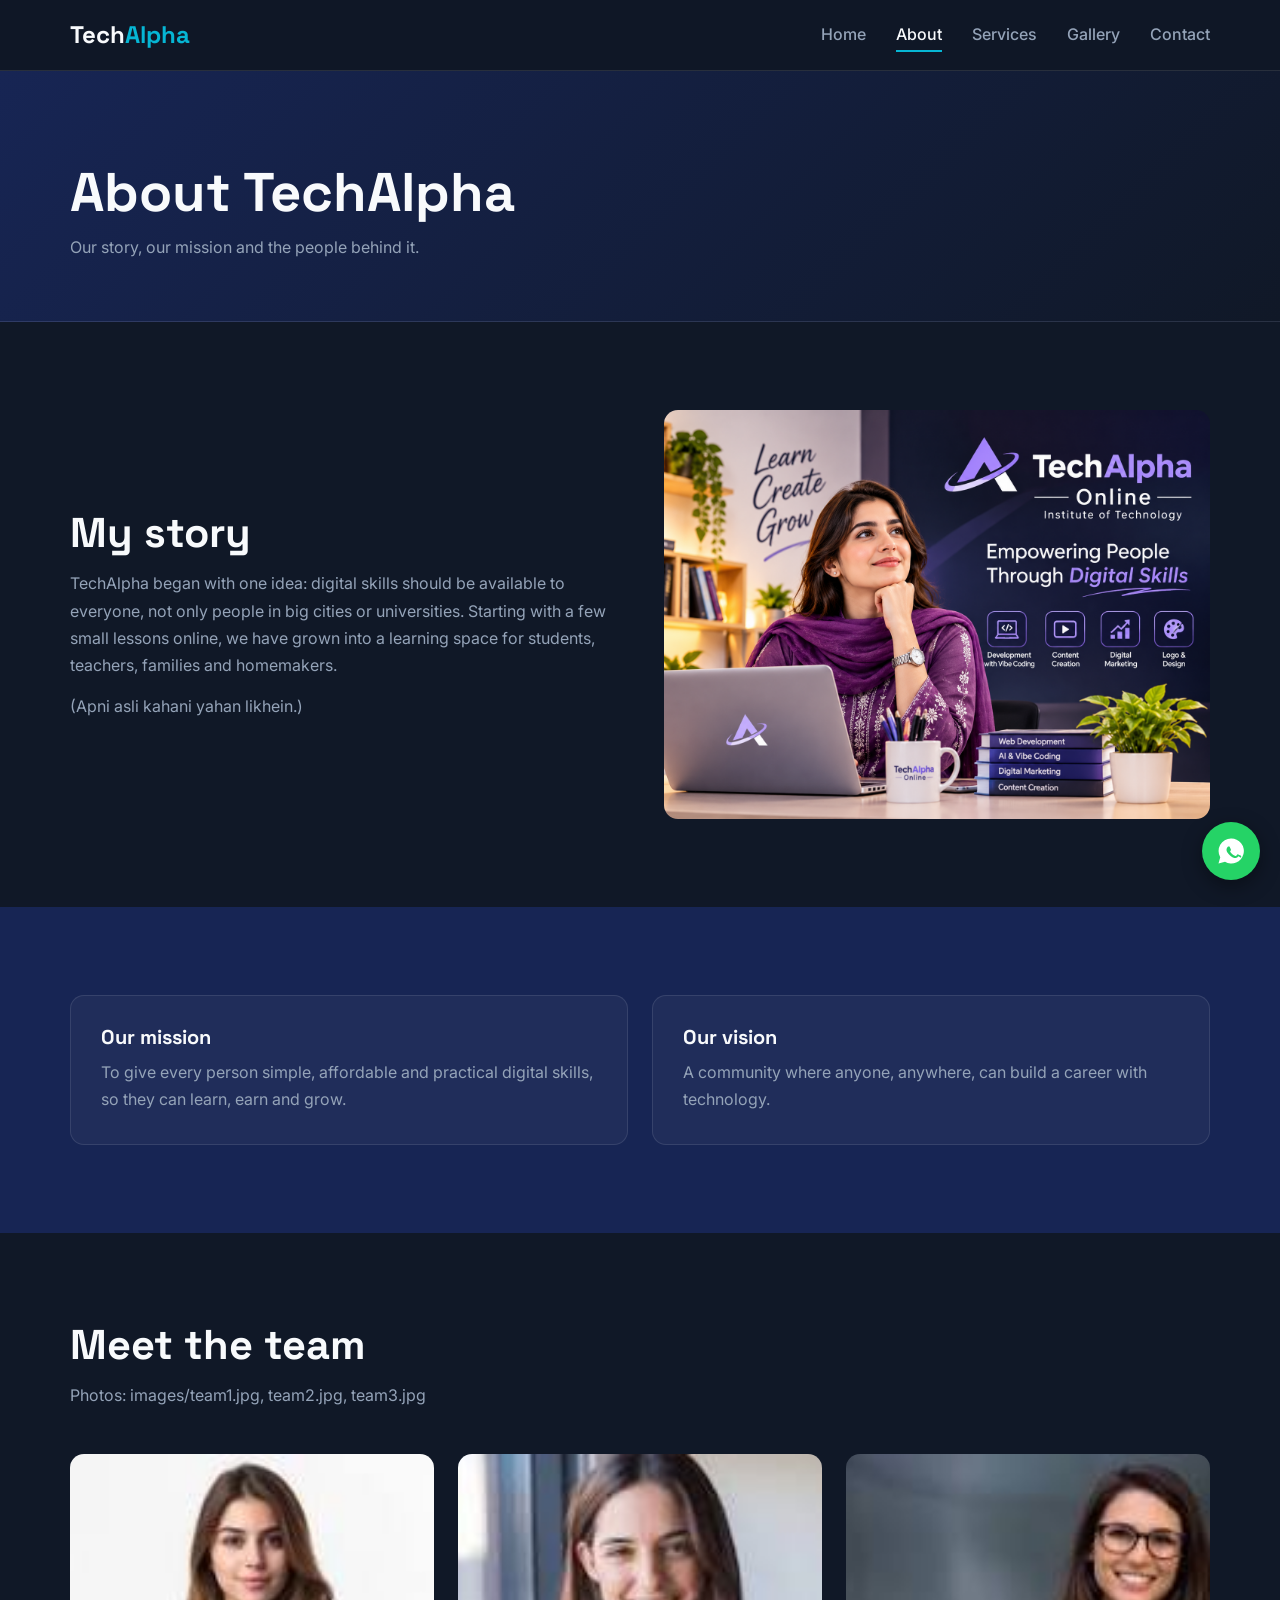
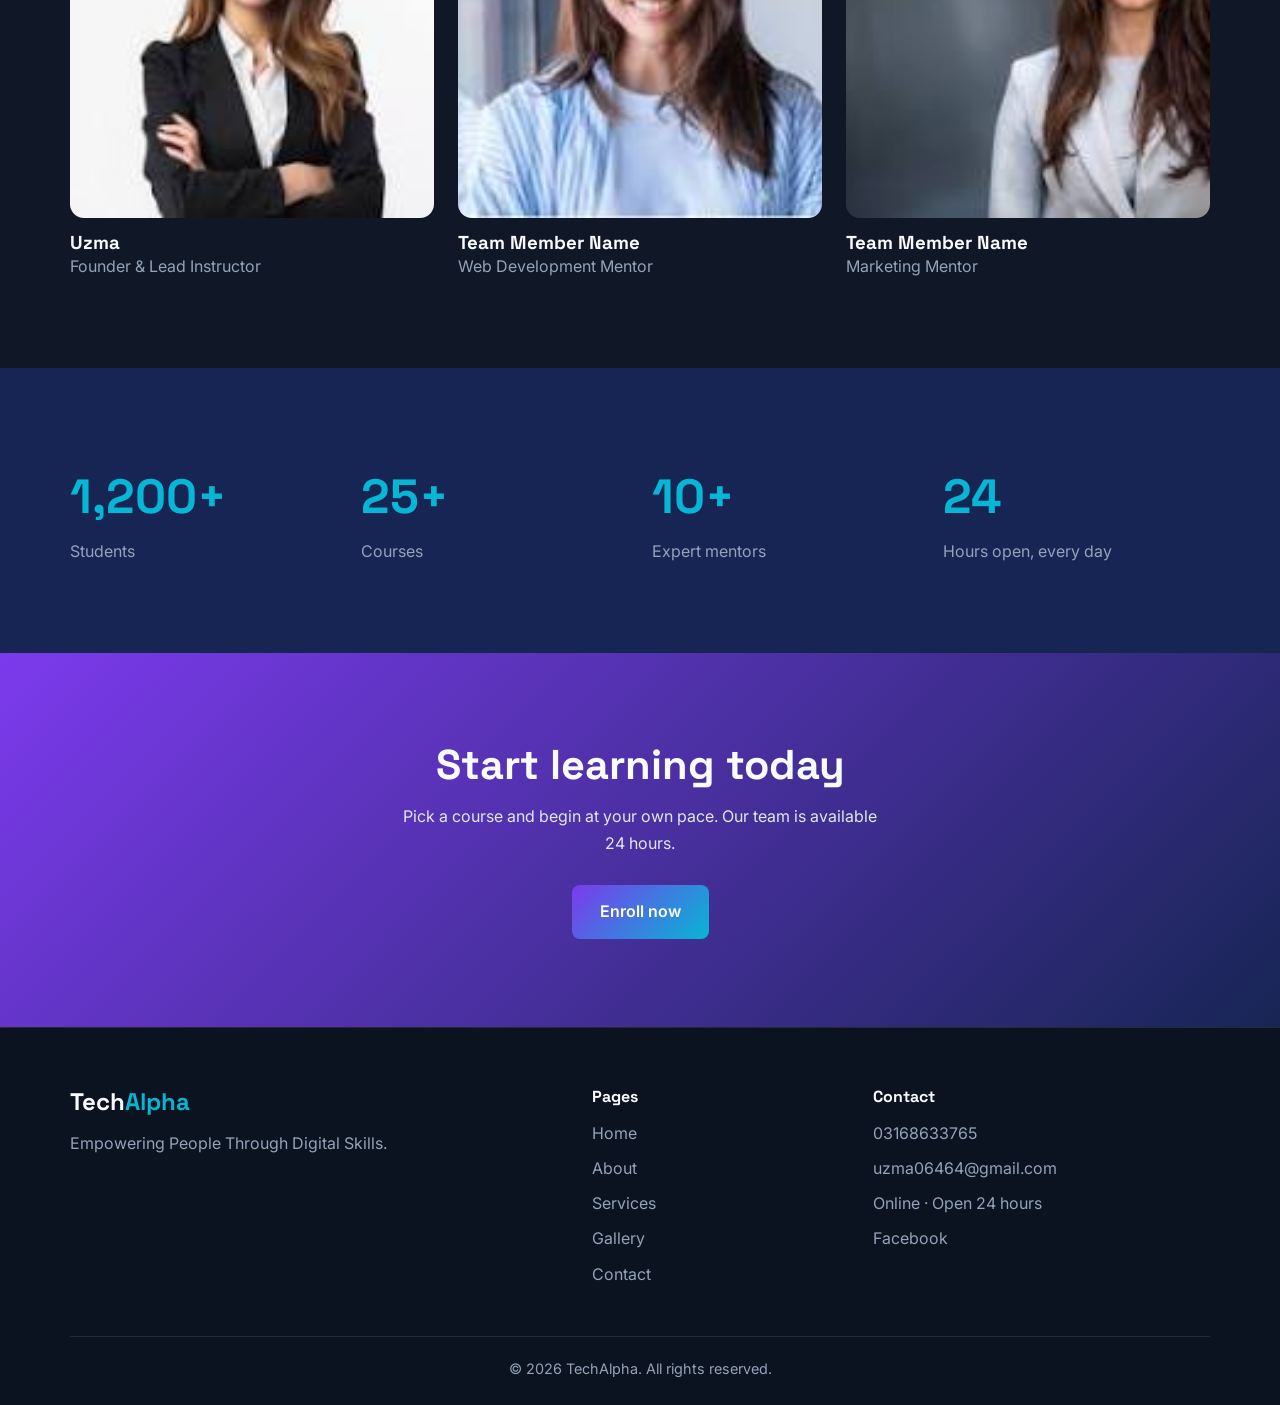
<file: techalpha/about.html>
<!DOCTYPE html>
<html lang="en">
<head>
<meta charset="UTF-8">
<meta name="viewport" content="width=device-width, initial-scale=1.0">
<meta name="description" content="TechAlpha: Empowering People Through Digital Skills. Online courses in web development, digital marketing, DevOps and content creation.">
<title>About | TechAlpha</title>
<!-- Common stylesheet: har page me link hai -->
<link rel="stylesheet" href="css/style.css">
</head>
<body>
<!-- ===== NAVBAR (har page me same) ===== -->
<header class="navbar"><div class="container nav-inner">
<a href="index.html" class="logo">Tech<span>Alpha</span></a>
<button class="menu-btn" id="menuBtn" aria-label="Open menu" aria-expanded="false">&#9776;</button>
<ul class="nav-links" id="navLinks"><li><a href="index.html">Home</a></li><li><a href="about.html" class="active">About</a></li><li><a href="services.html">Services</a></li><li><a href="gallery.html">Gallery</a></li><li><a href="contact.html">Contact</a></li></ul>
</div></header>
<main>

<section class="page-hero"><div class="container"><h1>About TechAlpha</h1><p>Our story, our mission and the people behind it.</p></div></section>
<section><div class="container split">
<div><h2 class="section-title">My story</h2>
<p style="color:#94a3b8">TechAlpha began with one idea: digital skills should be available to everyone, not only people in big cities or universities. Starting with a few small lessons online, we have grown into a learning space for students, teachers, families and homemakers.</p>
<p style="color:#94a3b8;margin-top:14px">(Apni asli kahani yahan likhein.)</p></div>
<!-- IMAGE PLACEHOLDER: images/about.jpg (apni ya team ki photo, size approx 800x600) -->
<img class="ph" src="images/techalpha_about.png" alt="TechAlpha founder">
</div></section>
<section class="alt"><div class="container">
<div class="grid g2"><div class="card"><h3>Our mission</h3><p>To give every person simple, affordable and practical digital skills, so they can learn, earn and grow.</p></div>
<div class="card"><h3>Our vision</h3><p>A community where anyone, anywhere, can build a career with technology.</p></div></div></div></section>
<section><div class="container"><h2 class="section-title">Meet the team</h2><p class="section-sub">Photos: images/team1.jpg, team2.jpg, team3.jpg</p>
<div class="grid g3 team">
<div><img src="images/team_1.jfif" alt="Founder"><h3>Uzma</h3><p>Founder &amp; Lead Instructor</p></div>
<div><img src="images/team_2.jfif" alt="Team member"><h3>Team Member Name</h3><p>Web Development Mentor</p></div>
<div><img src="images/team_3.jfif" alt="Team member"><h3>Team Member Name</h3><p>Marketing Mentor</p></div>
</div></div></section>
<section class="alt"><div class="container"><div class="grid g4">
<div class="stat"><b data-count="1200">1,200+</b><span>Students</span></div>
<div class="stat"><b data-count="25">25+</b><span>Courses</span></div>
<div class="stat"><b data-count="10">10+</b><span>Expert mentors</span></div>
<div class="stat"><b data-count="24">24</b><span>Hours open, every day</span></div>
</div></div></section><section class="cta"><div class="container"><h2 class="section-title">Start learning today</h2><p>Pick a course and begin at your own pace. Our team is available 24 hours.</p><a class="btn btn-primary" href="contact.html">Enroll now</a></div></section>
</main>
<!-- ===== FOOTER (har page me same) ===== -->
<footer><div class="container">
<div class="foot">
<div><a href="index.html" class="logo">Tech<span>Alpha</span></a><p style="color:#94a3b8;margin-top:12px">Empowering People Through Digital Skills.</p></div>
<div><h4>Pages</h4><ul><li><a href="index.html">Home</a></li><li><a href="about.html">About</a></li><li><a href="services.html">Services</a></li><li><a href="gallery.html">Gallery</a></li><li><a href="contact.html">Contact</a></li></ul></div>
<div><h4>Contact</h4><ul>
<li><a href="tel:03168633765">03168633765</a></li>
<li><a href="mailto:uzma06464@gmail.com">uzma06464@gmail.com</a></li>
<li>Online &middot; Open 24 hours</li>
<li><a href="https://www.facebook.com/" target="_blank" rel="noopener">Facebook</a></li></ul></div>
</div>
<p class="copy">&copy; <span id="year">2026</span> TechAlpha. All rights reserved.</p>
</div></footer>
<!-- ===== WHATSAPP BUTTON ===== -->
<a class="wa" href="https://wa.me/923168633765?text=Hello%20TechAlpha" target="_blank" rel="noopener" aria-label="Chat on WhatsApp"><svg viewBox="0 0 24 24"><path d="M12 2a10 10 0 0 0-8.6 15L2 22l5.2-1.4A10 10 0 1 0 12 2zm5.8 14.2c-.2.7-1.4 1.3-1.900 1.3-.5.1-1.1.1-1.800-.1-2.700-.9-4.500-3.600-4.600-3.800-.1-.2-1.1-1.400-1.1-2.700s.7-1.900.9-2.200c.2-.3.500-.3.700-.3h.5c.2 0 .4 0 .6.500l.8 1.900c.1.200.1.400 0 .5l-.4.600c-.1.200-.3.300-.1.600.2.300.8 1.3 1.700 2 1.1 1 2.1 1.3 2.400 1.400.3.1.5.1.7-.1l.9-1c.2-.3.4-.2.700-.1l1.800.9c.3.1.5.200.5.300.1.200.1.800-.1 1.500z"/></svg></a>
<script src="js/script.js"></script>
</body>
</html>
</file>
<file: techalpha/css/style.css>
/* ===== TechAlpha - Common Style (har page me link hai) ===== */
@import url('https://fonts.googleapis.com/css2?family=Inter:wght@400;500;600&family=Space+Grotesk:wght@500;700&display=swap');
:root{--navy:#101827;--blue:#172554;--purple:#7C3AED;--cyan:#06B6D4;--white:#F8FAFC;--muted:#94a3b8;--line:rgba(248,250,252,.1)}
*{margin:0;padding:0;box-sizing:border-box}
html{scroll-behavior:smooth}
body{font-family:'Inter',sans-serif;background:var(--navy);color:var(--white);line-height:1.7}
h1,h2,h3,h4,.logo{font-family:'Space Grotesk',sans-serif;line-height:1.15}
img,video{max-width:100%;display:block}
a{color:inherit;text-decoration:none}
:focus-visible{outline:2px solid var(--cyan);outline-offset:3px}
.container{width:min(1140px,92%);margin:auto}
section{padding:88px 0}
.alt{background:var(--blue)}
.section-title{font-size:clamp(1.8rem,4vw,2.6rem);margin-bottom:14px}
.section-sub{color:var(--muted);max-width:560px;margin-bottom:44px}
/* Buttons */
.btn{display:inline-block;padding:13px 28px;border-radius:8px;font-weight:600;border:0;cursor:pointer;font-size:1rem;font-family:inherit;transition:transform .2s,box-shadow .2s}
.btn-primary{background:linear-gradient(135deg,var(--purple),var(--cyan));color:#fff}
.btn-primary:hover{transform:translateY(-2px);box-shadow:0 8px 24px rgba(124,58,237,.4)}
.btn-ghost{border:1px solid var(--cyan);color:var(--cyan)}
.btn-ghost:hover{background:rgba(6,182,212,.1)}
/* Navbar */
.navbar{position:sticky;top:0;z-index:50;background:rgba(16,24,39,.9);backdrop-filter:blur(10px);border-bottom:1px solid var(--line)}
.nav-inner{display:flex;justify-content:space-between;align-items:center;height:70px}
.logo{font-size:1.5rem;font-weight:700}
.logo span{color:var(--cyan)}
.nav-links{display:flex;gap:30px;list-style:none;align-items:center}
.nav-links a{color:var(--muted);font-weight:500;padding:6px 0;border-bottom:2px solid transparent;transition:color .2s}
.nav-links a:hover,.nav-links a.active{color:var(--white);border-bottom-color:var(--cyan)}
.menu-btn{display:none;background:none;border:0;color:var(--white);font-size:1.8rem;cursor:pointer}
/* Hero */
.hero{position:relative;min-height:88vh;display:flex;align-items:center;overflow:hidden;background:linear-gradient(135deg,var(--blue),var(--navy))}
.hero-video{position:absolute;inset:0;width:100%;height:100%;object-fit:cover;opacity:.35}
.hero::after{content:"";position:absolute;inset:0;background:linear-gradient(90deg,var(--navy) 5%,rgba(16,24,39,.4))}
.hero .container{position:relative;z-index:2}
.hero h1{font-size:clamp(2.4rem,6.5vw,4.8rem);max-width:760px;margin-bottom:20px}
.hero h1 em{font-style:normal;background:linear-gradient(90deg,var(--purple),var(--cyan));-webkit-background-clip:text;background-clip:text;color:transparent}
.hero p{color:var(--muted);font-size:1.15rem;max-width:520px;margin-bottom:32px}
.hero-btns{display:flex;gap:14px;flex-wrap:wrap}
.page-hero{padding:90px 0 60px;background:linear-gradient(135deg,var(--blue),var(--navy));border-bottom:1px solid var(--line)}
.page-hero h1{font-size:clamp(2rem,5vw,3.4rem)}
.page-hero p{color:var(--muted);margin-top:10px}
/* Cards */
.grid{display:grid;gap:24px}
.g3{grid-template-columns:repeat(3,1fr)}
.g4{grid-template-columns:repeat(4,1fr)}
.g2{grid-template-columns:repeat(2,1fr)}
.card{background:rgba(248,250,252,.04);border:1px solid var(--line);border-radius:14px;padding:30px}
.card h3{margin-bottom:10px;font-size:1.25rem}
.card p{color:var(--muted)}
.icon{width:48px;height:48px;border-radius:10px;display:grid;place-items:center;font-size:1.4rem;margin-bottom:18px;background:linear-gradient(135deg,var(--purple),var(--cyan))}
.quote p{font-size:1.02rem;color:var(--white)}
.quote small{color:var(--cyan);display:block;margin-top:14px}
/* Stats / About */
.stat b{display:block;font-family:'Space Grotesk';font-size:3rem;color:var(--cyan)}
.stat span{color:var(--muted)}
.split{display:grid;grid-template-columns:1fr 1fr;gap:48px;align-items:center}
.ph{background:linear-gradient(135deg,var(--purple),var(--blue));border-radius:14px;aspect-ratio:4/3;object-fit:cover;width:100%}
.team img{aspect-ratio:1;object-fit:cover;border-radius:14px;margin-bottom:14px;width:100%;background:linear-gradient(135deg,var(--purple),var(--cyan))}
.team p{color:var(--muted)}
/* Price + FAQ */
.price{text-align:center}
.price .amt{font-family:'Space Grotesk';font-size:2.4rem;color:var(--cyan);margin:10px 0}
.price ul{list-style:none;color:var(--muted);margin:16px 0 24px}
.price.pop{border-color:var(--purple);box-shadow:0 0 0 1px var(--purple)}
details{border-bottom:1px solid var(--line);padding:18px 0}
summary{cursor:pointer;font-weight:600;font-family:'Space Grotesk'}
details p{color:var(--muted);margin-top:10px}
/* Gallery */
.gallery{display:grid;grid-template-columns:repeat(4,1fr);gap:16px}
.gallery img{width:100%;aspect-ratio:1;object-fit:cover;border-radius:12px;cursor:pointer;background:linear-gradient(135deg,var(--purple),var(--cyan));transition:transform .25s}
.gallery img:hover{transform:scale(1.03)}
.lightbox{position:fixed;inset:0;background:rgba(0,0,0,.88);display:none;place-items:center;z-index:100;cursor:zoom-out}
.lightbox.open{display:grid}
.lightbox img{max-height:86vh;border-radius:10px}
/* Contact */
form{display:grid;gap:14px}
input,textarea{width:100%;padding:13px 15px;border-radius:8px;border:1px solid var(--line);background:rgba(248,250,252,.05);color:var(--white);font:inherit}
input:focus,textarea:focus{outline:0;border-color:var(--cyan)}
.map iframe{width:100%;height:300px;border:0;border-radius:14px;margin-top:20px}
.info li{list-style:none;margin-bottom:14px;color:var(--muted)}
.info b{color:var(--white);display:block}
#formMsg{color:var(--cyan);font-weight:600}
/* CTA */
.cta{text-align:center;background:linear-gradient(135deg,var(--purple),var(--blue))}
.cta p{margin:10px auto 28px;max-width:480px;color:#e2e8f0}
/* Footer */
footer{background:#0b1220;padding:60px 0 24px;border-top:1px solid var(--line)}
.foot{display:grid;grid-template-columns:2fr 1fr 1.4fr;gap:40px}
footer h4{margin-bottom:14px}
footer li{list-style:none;margin-bottom:8px;color:var(--muted)}
footer a:hover{color:var(--cyan)}
.copy{text-align:center;color:var(--muted);margin-top:40px;padding-top:20px;border-top:1px solid var(--line);font-size:.9rem}
/* WhatsApp */
.wa{position:fixed;right:20px;bottom:20px;width:58px;height:58px;border-radius:50%;background:#25D366;display:grid;place-items:center;z-index:60;box-shadow:0 6px 20px rgba(0,0,0,.4)}
.wa svg{width:30px;height:30px;fill:#fff}
/* Responsive */
@media(max-width:900px){.g3,.g4,.gallery{grid-template-columns:repeat(2,1fr)}.split,.foot,.g2{grid-template-columns:1fr}}
@media(max-width:700px){
.menu-btn{display:block}
.nav-links{position:absolute;top:70px;left:0;right:0;background:var(--navy);flex-direction:column;padding:20px;gap:16px;display:none;border-bottom:1px solid var(--line)}
.nav-links.open{display:flex}
.g3,.g4{grid-template-columns:1fr}section{padding:64px 0}}
@media(prefers-reduced-motion:reduce){*{transition:none!important;scroll-behavior:auto!important}}
</file>
